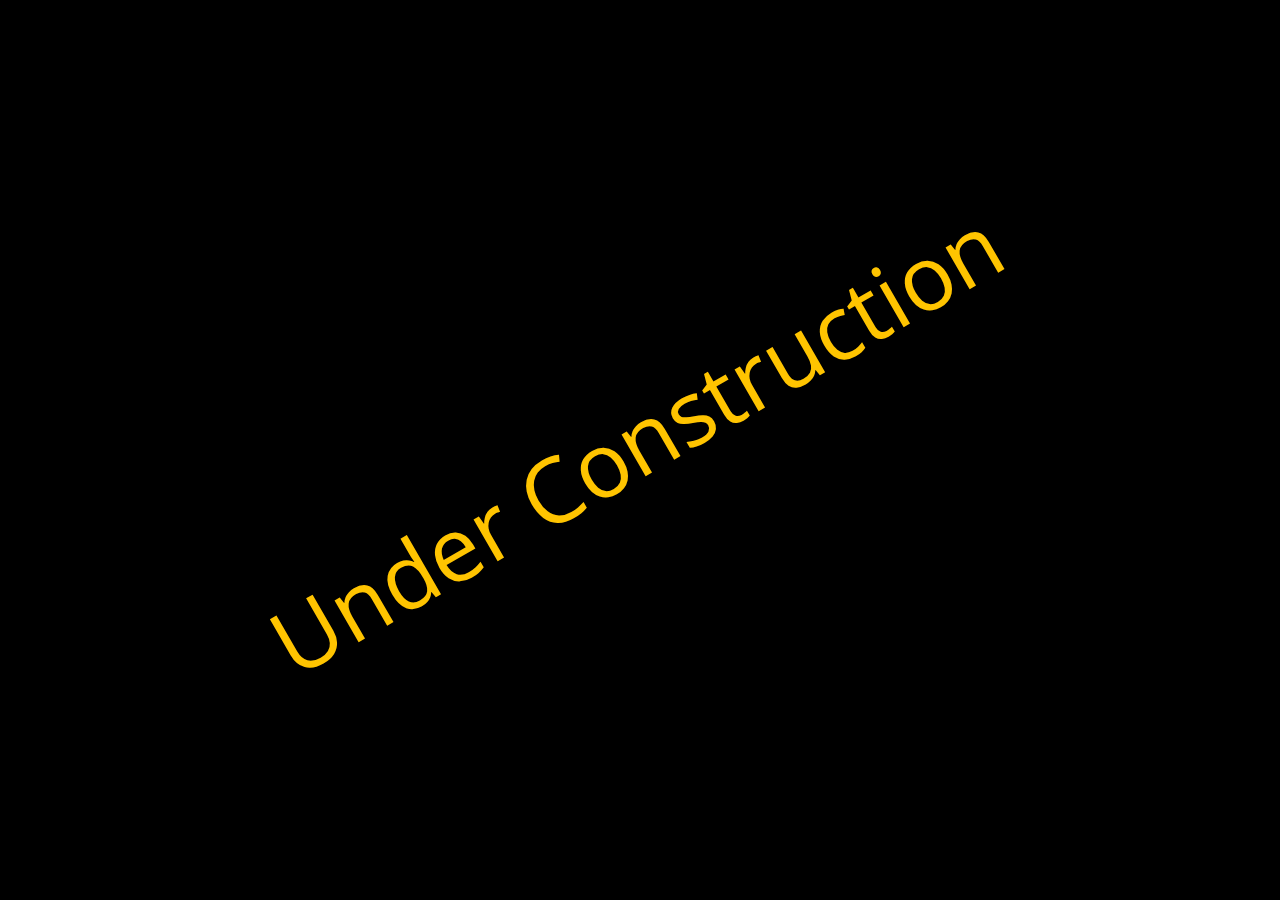
<file: eihsclubs/index.html>
<!DOCTYPE html>
<html lang="en">
    <head>
        <meta charset="UTF-8">
        <meta name="viewport" content="width=device-width, initial-scale=1.0">
        <title>Energy Institute Clubs | Under Construction</title>
        <link rel="preconnect" href="https://fonts.googleapis.com">
        <link rel="preconnect" href="https://fonts.gstatic.com" crossorigin>
        <link href="https://fonts.googleapis.com/css2?family=Open+Sans:wght@800&display=swap" rel="stylesheet">
        <style>
            canvas {
                position: absolute;
                top: 0;
                left: 0;
            }
        </style>
    </head>
    <body>
        <script defer>
            const canvas = document.body.appendChild(document.createElement("canvas")), ctx = canvas.getContext("2d");

            function draw() {
                canvas.height = window.innerHeight;
                canvas.width = window.innerWidth;

                // Optional: Set font size and style
                ctx.font = `${canvas.height / 10}px Open Sans`;

                // Set horizontal alignment to center
                ctx.textAlign = 'center';

                // Set vertical alignment to middle
                ctx.textBaseline = 'middle';

                ctx.fillStyle = "rgb(0,0,0);";
                ctx.fillRect(0, 0, canvas.width, canvas.height);

                ctx.fillStyle = "#ffc400";

                ctx.translate(canvas.width / 2, canvas.height / 2);

                ctx.rotate(-30 * Math.PI / 180);

                ctx.fillText("Under Construction", 0, 0);

                ctx.rotate(30 * Math.PI / 180);

                ctx.translate(-canvas.width / 2, -canvas.height / 2);

                const width = canvas.width / 10;

                requestAnimationFrame(draw);
            }

            requestAnimationFrame(draw);
        </script>
    </body>
</html>
</file>
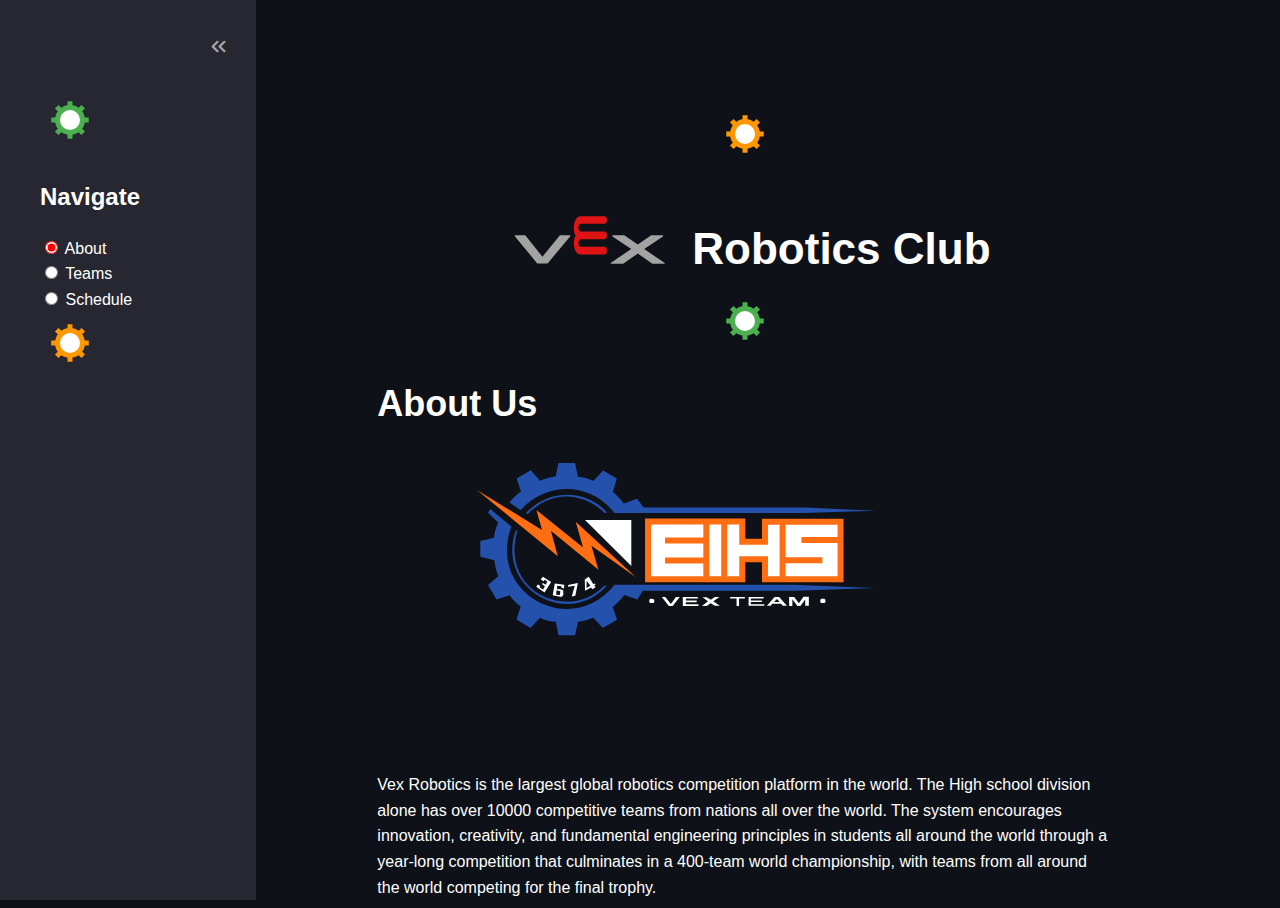
<file: vex/index.html>
<!--I gotta get paid or somethin because streamlit -> vanilla HTML is hard brooo-->
<!DOCTYPE html>
<html lang="en">
    <head>
        <meta charset="UTF-8">
        <meta name="viewport" content="width=device-width, initial-scale=1.0">
        <title>VEX Robotics Club</title>
        <link rel="icon" href="data:image/svg+xml,<svg xmlns=%22http://www.w3.org/2000/svg%22 viewBox=%220 0 100 100%22><text y=%22.9em%22 font-size=%2284%22>🤖</text></svg>">
        <link rel="preconnect" href="https://fonts.googleapis.com">
        <link rel="preconnect" href="https://fonts.gstatic.com" crossorigin>
        <link href="https://fonts.googleapis.com/css2?family=Silkscreen:wght@700&display=swap" rel="stylesheet">
        <link href='https://fonts.googleapis.com/css?family=Material Symbols Rounded' rel='stylesheet'>
        <style>
            @keyframes collapse {
                from
                {
                    left: 0px;
                }
                to
                {
                    left: -256px;
                }
            }
            @keyframes slide {
                from
                {
                    left: 200px;
                }
                to
                {
                    left: 45px;
                }
            }
            @keyframes spin180 {
                from
                {
                    transform: rotateZ(0deg);
                }
                to
                {
                    transform: rotateZ(180deg);
                }
            }
            @keyframes spin360 {
                from
                {
                    transform: rotateZ(180deg);
                }
                to
                {
                    transform: rotateZ(360deg);
                }
            }
            body {
                color: #fff;
                font-family: "Source Sans", sans-serif;
                background-color: rgb(14, 17, 23);
                text-size-adjust: 100%;
                display: flex;
                flex-direction: row;
                -webkit-box-pack: start;
                place-content: flex-start;
                -webkit-box-align: stretch;
                align-items: stretch;
                position: absolute;
                inset: 0px;
                overflow: hidden;
                line-height: 1.6;
                margin: 0;
            }
            h1.title {
                font-size: 2.75rem;
                font-weight: 700;
                margin: 0px;
                padding: 1.25rem 0px 1rem;
                line-height: 1.2;
            }
            h2.subtitle {
                font-size: 2.25rem;
                font-weight: 600;
                padding: 1rem 0px;
                margin: 0px;
            }
            p {
                font-weight: 400;
            }
            section.sidebar {
                position: relative;
                height: 100%;
                width: 256px;
            }

            div.collapse_button {
                position: absolute;
                z-index: 2;
                left: 200px;
                top: 30px;
            }
            div.collapse_button > button {
                background-color: rgba(0, 0, 0, 0);
                border: none;
            }
            div.collapse_button > button:hover {
                background-color: rgba(203, 203, 203, 0.25);
                border-radius: 7px;
            }
            div.header {
                height: 50px;
            }
            div.sidebar {
                position: absolute;
                user-select: auto;
                width: 256px;
                height: 100%;
                box-sizing: border-box;
                flex-shrink: 0;
                background-color: rgb(38, 39, 48);
                top: 0;
                left: 0;
                z-index: 1;
                padding: 40px;
            }
            .page_container {
                display: flex;
                flex-direction: column;
                width: 100%;
                overflow: auto;
                -webkit-box-align: center;
                align-items: center;
                height: 100dvh;
                margin: 8px;
            }
            .content {
                padding: 6rem 1rem 10rem;
                width: 100%;
                max-width: 736px;
            }
            div.page_radio_container.page_radio_0 p {
                margin-bottom: 16px;
            }
            div.page_radio_container div {
                width: 100%;
                max-width: 100%;
                min-width: 1rem;
            }
            span.material_icon {
                font-family: 'Material Symbols Rounded', sans-serif;
                transform-origin: center center; /* Sets the rotation origin to the center of the span (default) */
                font-size: 25px;
                color: rgb(169, 169, 169);
            }
            div.page_radio_container.hidden, span.material_icon.show_hover {
                display: none;
            }
            section.sidebar:hover span.material_icon, span.material_icon.show {
                display: inline-block; /* Essential for transform to work on a span */
            }
            input[type="radio"] {
                accent-color: red;
                /*appearance: none;*/
            }
            table {
                border: 1px solid rgba(250, 250, 250, 0.1);
                border-radius: 0.5rem;
                border-spacing: 0px;
                width: 100%;
                border-collapse: separate;
                text-align: left;
            }
            td, th {
                border-bottom: 1px solid rgba(250, 250, 250, 0.1);
                border-right: 1px solid rgba(250, 250, 250, 0.1); 
            }
            th {
                color: rgb(169, 169, 169);
                padding: 0.25rem 0.375rem 0.25rem 0.5rem;
            }
            td {
                padding: 0.25rem 0.375rem;
            }
            td:last-child, th:last-child {
                border-right: none;
            }
            tbody tr:last-child * {
                border-bottom: none;
            }
        </style>
    </head>
    <body>
        <noscript>This website requires the use of JavaScript code. Please enable it and refresh</noscript>
        <section class="sidebar">
            <div class="collapse_button">
                <button class="material_icon_button" aria-label="">
                    <span translate="no" class="material_icon show_hover">
                        keyboard_double_arrow_left
                    </span>
                </button>
            </div>
            <div class="sidebar">
                <div class="header"></div>
                <svg role="img" width="60" height="60" viewBox="0 0 24 24" fill="none" xmlns="http://www.w3.org/2000/svg">
                    <g>
                        <circle cx="12" cy="12" r="5" stroke="#4caf50" stroke-width="2" fill="white"/>
                        <path d="M12 7V4.5 M12 17V19.5 M7 12H4.5 M17 12H19.5 M8.818 15.17L6.694 17.305M8.818 8.818L6.689 6.689M15.17 8.818L17.305 6.694M15.17 15.17L17.3 17.3" stroke="#4caf50" stroke-width="2"/>
                    </g>
                </svg>
                <h2>Navigate</h2>
                <div id="sidebar_buttons_container">
                    <div>
                        <input name="sidebar_option" id="about" type="radio" value="0" checked>
                        <label for="about">About</label>
                    </div>
                    <div>
                        <input name="sidebar_option" id="teams" type="radio" value="1">
                        <label for="teams">Teams</label>
                    </div>
                    <div>
                        <input name="sidebar_option" id="schedule" type="radio" value="2">
                        <label for="schedule">Schedule</label>
                    </div>
                </div>
                <svg role="img" width="60" height="60" viewBox="0 0 24 24" fill="none" xmlns="http://www.w3.org/2000/svg">
                    <g>
                        <circle cx="12" cy="12" r="5" stroke="#ff9800" stroke-width="2" fill="white"/>
                        <path d="M12 7V4.5 M12 17V19.5 M7 12H4.5 M17 12H19.5 M8.818 15.17L6.694 17.305M8.818 8.818L6.689 6.689M15.17 8.818L17.305 6.694M15.17 15.17L17.3 17.3" stroke="#ff9800" stroke-width="2"/>
                    </g>
                </svg>
            </div>
        </section>
        <section class="page_container">
            <div class="content">
                <div class="title_container" style="text-align: center;">
                    <svg role="img" width="60" height="60" viewBox="0 0 24 24" fill="none" xmlns="http://www.w3.org/2000/svg">
                        <g>
                            <circle cx="12" cy="12" r="5" stroke="#ff9800" stroke-width="2" fill="white"/>
                            <path d="M12 7V4.5 M12 17V19.5 M7 12H4.5 M17 12H19.5 M8.818 15.17L6.694 17.305M8.818 8.818L6.689 6.689M15.17 8.818L17.305 6.694M15.17 15.17L17.3 17.3" stroke="#ff9800" stroke-width="2"/>
                        </g>
                    </svg>
                    <h1 class="title">
                        <svg style="position: relative; top: 7px;" role="img" width="180" height="72" viewBox="-.5 -1 11.5 5" xmlns="http://www.w3.org/2000/svg">
                            <path d="M6.828 1.526c-.051.006-.032.068-.015.07l1.3.881-1.405.945c-.037.022-.026.071.009.074h.826c.009-.001.022-.009.03-.016l.999-.689.987.689c.013.01.024.016.039.016h.805c.026-.002.056-.047.013-.071L9.014 2.478l1.305-.882c.027-.021.027-.069-.02-.071H9.502c-.011 0-.02.001-.026.005l-.908.635-.913-.631c-.006-.004-.016-.01-.025-.009ZM2.305 3.474c-.005.006-.016.013-.029.013H1.613c-.011-.001-.02-.006-.028-.015L.03 1.583C.01 1.56.026 1.524.058 1.521H.739c.012.001.02.006.027.013L1.9481 3.0065 3.151 1.536c.007-.009.021-.016.032-.015h.67c.033.004.052.027.032.06Z" fill="#a3a3a3" />
                            <path d="M4.226 1.482c-.185-.366-.119-1.25.359-1.289H6.264c.239.04.193.525.004.532H4.61c-.223.009-.217.506-.011.532H6.272c.2.047.213.476 0 .533H4.601c-.103.005-.15.148-.156.244-.007.091.026.277.156.285H6.267c.229.039.196.526.003.537H4.582c-.428-.047-.593-.866-.332-1.326Z" fill="#e01414" />
                        </svg>
                        Robotics Club
                    </h1>
                    <svg role="img" width="60" height="60" viewBox="0 0 24 24" fill="none" xmlns="http://www.w3.org/2000/svg">
                        <g>
                            <circle cx="12" cy="12" r="5" stroke="#4caf50" stroke-width="2" fill="white"/>
                            <path d="M12 7V4.5 M12 17V19.5 M7 12H4.5 M17 12H19.5 M8.818 15.17L6.694 17.305M8.818 8.818L6.689 6.689M15.17 8.818L17.305 6.694M15.17 15.17L17.3 17.3" stroke="#4caf50" stroke-width="2"/>
                        </g>
                    </svg>
                </div>
                <div class="page_radio_container visible page_radio_0">
                    <h2 class="subtitle">About Us</h2>
                    <svg version="1.1" role="img" xmlns="http://www.w3.org/2000/svg" viewbox="0 5 20 15" width="600" height="300">
                        <path d="M19.936 8.089 16.46 7.929H8.333L8.001 7.49 7.34 7.719C7.247 7.564 6.882 7.201 6.791 7.145L6.994 6.475 6.307 6.071 5.815 6.594C5.622 6.498 5.24 6.395 5.045 6.391L4.904 5.695H4.07L3.94 6.359C3.696 6.4 3.377 6.482 3.155 6.591L2.689 6.066 1.982 6.474 2.199 7.129C2.071 7.184 1.702 7.567 1.626 7.68L2.186 8.061C3.438 6.662 5.608 6.6 6.874 8.195H16.317ZM6.364 8.188C5.479 7.299 3.855 6.903 2.541 8.255L2.436 8.215C3.602 6.907 5.579 7.044 6.512 8.189ZM19.921 11.949 15.799 11.791H6.884C4.721 14.513.476 12.227 1.722 8.872L.664 7.998.55 8.189 1.059 8.678C.943 8.93.873 9.197.849 9.436L.165 9.599V10.39L.869 10.559C.875 10.734 1.005 11.264 1.074 11.345L.552 11.799.973 12.519 1.636 12.31C1.665 12.406 2.017 12.769 2.179 12.864L1.98 13.52 2.673 13.954 3.144 13.444C3.399 13.541 3.722 13.636 3.941 13.638L4.075 14.308H4.903L5.048 13.64C5.311 13.615 5.599 13.533 5.809 13.442L6.294 13.947 6.999 13.532 6.788 12.895C6.997 12.719 7.234 12.485 7.365 12.296L8.02 12.529 8.292 12.085H15.89ZM6.353 11.833C4.646 13.653 1.124 12.188 2.018 9.091L1.944 9.046C.906 11.966 4.53 14.027 6.489 11.839Z" fill="#2351AC" />
                        <path d="M-.006 7.046 4.041 10.362 3.696 9.089 6.071 11.032 5.723 9.833 7.964 11.427 4.935 8.642 5.305 9.923 2.972 8.051 3.251 9.051Z" fill="#FF6E12" />
                        <path d="M8.553 8.625V11.517H11.466V10.571H9.403 11.466V9.572H9.403 11.466V8.625H12.361V11.517H11.467 13.264V10.513H14.398V11.517H18.177V9.554H16.22 18.177V8.641H15.28V10.566H17.269 15.28V11.517 8.641H14.398V9.637H13.264V8.625ZM11.467 8.625H12.361V11.517H11.467Z" stroke-width="0.3px" stroke="#FF6E12" fill="#FFFFFF" />
                        <path d="M5.4 8.555H7.717V10.852Z" fill="#FFFFFF" />
                        <path d="M3.191 11.527 3.323 11.618 3.382 11.535 3.517 11.626 3.434 11.785 3.294 11.698 3.257 11.766 3.395 11.863 3.306 12.028 3.125 11.907 3.169 11.851 3.038 11.77 2.964 11.886 3.376 12.177 3.707 11.648 3.29 11.384ZM4.554 11.797 5.045 11.698 4.915 12.335 4.738 12.379 4.888 11.838 4.56 11.892ZM3.886 11.725 4.359 11.792 4.354 11.974 4.223 11.937 4.215 11.857 4.009 11.838 4.004 12.002 4.228 12.026 4.312 12.08 4.316 12.298 4.22 12.394 3.786 12.313 3.957 12.287 4.14 12.295 4.17 12.109 3.977 12.068 3.957 12.287 3.786 12.313ZM5.388 11.528 5.405 12.083 5.703 11.923 5.761 12.014 5.933 11.918 5.858 11.821 5.933 11.771 5.881 11.726 5.82 11.764 5.587 11.386 5.485 11.588 5.668 11.841 5.477 11.956 5.485 11.588 5.587 11.386ZM8.667 12.488 8.615 12.543V12.654L8.654 12.7H8.819L8.863 12.658V12.546L8.816 12.497ZM17.215 12.485 17.165 12.533V12.664L17.219 12.705H17.368L17.422 12.659V12.543L17.362 12.485ZM9.241 12.405 9.59 12.845H9.783L10.14 12.397H9.946L9.695 12.745 9.413 12.397ZM10.289 12.402H11.041V12.474H10.447V12.576H10.983V12.662H10.441V12.759H11.071V12.847H10.292ZM11.276 12.409H11.48L11.695 12.541 11.893 12.395H12.121L11.814 12.61 12.142 12.837H11.893L11.683 12.709 11.485 12.845H11.249L11.549 12.614ZM12.656 12.401H13.393V12.474H13.102V12.844H12.978V12.476H12.657ZM13.58 12.404H14.331V12.476H13.695V12.577H14.243V12.654H13.691V12.765H14.365V12.836H13.58ZM14.879 12.4H15.107L15.498 12.834H15.292L15 12.495 14.85 12.651H15.135L15.212 12.739H14.763L14.682 12.838H14.498ZM15.607 12.402H15.858L16.095 12.711 16.324 12.392H16.592V12.843H16.41V12.52L16.173 12.848H16.02L15.768 12.512V12.846H15.607Z" fill="#FFFFFF" />
                    </svg>
                    <p>Vex Robotics is the largest global robotics competition platform in the world. The High school division alone has over 10000 competitive teams from nations all over the world. The system encourages innovation, creativity, and fundamental engineering principles in students all around the world through a year-long competition that culminates in a 400-team world championship, with teams from all around the world competing for the final trophy.<br><br>Here at Energy, the 3674 organization takes a unique approach to vex. Instead of having one singular team, we field 4, encouraging parallel design and collaboration, as well as friendly competition between teams. This allows us to iterate rapidly, help each other out, and ensure that more students have access to the wonder that is vex robotics</p>
                    <p><strong>Roles and Responsibilities:</strong></p>
                    <ul>
                        <li><strong>Builder</strong></li>
                        <p>The Builder is responsible for the primary construction of the robot and its subsystems. Their skills typically include tool skills, an eye for detail, and a good idea for design and structural stability. They also typically have a major say in the design of a robot, as their work build has lent them an intensive understanding of mechanisms, bracing, and more.</p>
                        <li style='font-family: "Silkscreen", sans-serif;'>Coder</li>
                        <p>The Coder is responsible for programming the basic functions of the robot and the more advanced autonomous and skills routes that the team will use in competition. Their skills typically involve a deep understanding of C++ (the typical programming language used in vex) and an eye for optimization of paths and efficiency.</p>
                        <li><strong>Driver</strong></li>
                        <p>The Driver is the main performance-oriented role of the team. Although all roles must function well for the team to succeed, a good robot without a driver will not succeed. This role is seen by some as the hardest or most practice-intensive role within a typical vex team. Drivers typically have quick reflexes, work well under pressure and tight windows, and have a good ability to focus in a loud environment.</p>
                        <li><strong>Notebook/Design</strong></li>
                        <p>The Notebook & Design team is the least flashy role on the team. Still, without a good plan or good documentation, timelines and plans fall apart and any award is far out of reach. As a result, this team, while overlooked at first, is critical to any competitive team’s success. This team is typically organized, and a good knowledge of the game, the rules, robot construction and design, and strategy are needed to ensure they can direct the team where they need to go.</p>
                    </ul>
                    <svg role="img" width="40" height="40" viewBox="0 0 24 24" fill="none" xmlns="http://www.w3.org/2000/svg">
                        <g>
                            <circle cx="12" cy="12" r="5" stroke="#4caf50" stroke-width="2" fill="white"/>
                            <path d="M12 7V4.5 M12 17V19.5 M7 12H4.5 M17 12H19.5 M8.818 15.17L6.694 17.305M8.818 8.818L6.689 6.689M15.17 8.818L17.305 6.694M15.17 15.17L17.3 17.3" stroke="#4caf50" stroke-width="2"/>
                        </g>
                    </svg>
                </div>
                <div class="page_radio_container hidden page_radio_1">
                    <h2 class="subtitle">Our Teams</h2>
                    <!--Needs to be cropped but other than that its good-->
                    <svg role="img" width="30" height="30" viewBox="0 0 24 24" fill="none" xmlns="http://www.w3.org/2000/svg">
                        <g>
                            <circle cx="12" cy="12" r="5" stroke="#ff9800" stroke-width="2" fill="white"/>
                            <path d="M12 7V4.5 M12 17V19.5 M7 12H4.5 M17 12H19.5 M8.818 15.17L6.694 17.305M8.818 8.818L6.689 6.689M15.17 8.818L17.305 6.694M15.17 15.17L17.3 17.3" stroke="#ff9800" stroke-width="2"/>
                        </g>
                    </svg>
                    <img src="./nexus.png" style="width:500px;height:auto;" alt="3674N's Logo" />
                    <p>My mission is to prepare the next generation of the VEX Robotics club. The team, composed mainly of freshmen, is committed to learning knowledge, and developing the skills needed to succeed in robotics and more. By fostering teamwork, creativity, and perseverance, we aim to equip every member with the tools to grow as problem-solvers and leaders, ensuring the strength and continuation of our club for years to come.</p>
                    <svg role="img" width="30" height="30" viewBox="0 0 24 24" fill="none" xmlns="http://www.w3.org/2000/svg">
                        <g>
                            <circle cx="12" cy="12" r="5" stroke="#ff9800" stroke-width="2" fill="white"/>
                            <path d="M12 7V4.5 M12 17V19.5 M7 12H4.5 M17 12H19.5 M8.818 15.17L6.694 17.305M8.818 8.818L6.689 6.689M15.17 8.818L17.305 6.694M15.17 15.17L17.3 17.3" stroke="#ff9800" stroke-width="2"/>
                        </g>
                    </svg>
                    <img src="./recon.png" alt="3674R's Logo" />
                    <p>Team 3674R is an 11 person VEX Robotics team captained by Ramon Khattar Hatem. Their long goal is to qualify for the VEX Robotics World Championship in St. Louis Missouri. The team is dedicated to the design, development, and performance of the competition robot and will do their best to reach their long term goals through hard work, perseverance, and adaptability. As a team, we want to earn awards, have fun at competitions, and build our skills and leave our younger engineers with enough skills to perform even better every following year.</p>
                    <svg role="img" width="30" height="30" viewBox="0 0 24 24" fill="none" xmlns="http://www.w3.org/2000/svg">
                        <g>
                            <circle cx="12" cy="12" r="5" stroke="#ff9800" stroke-width="2" fill="white"/>
                            <path d="M12 7V4.5 M12 17V19.5 M7 12H4.5 M17 12H19.5 M8.818 15.17L6.694 17.305M8.818 8.818L6.689 6.689M15.17 8.818L17.305 6.694M15.17 15.17L17.3 17.3" stroke="#ff9800" stroke-width="2"/>
                        </g>
                    </svg>
                    <img src="./girls.png" alt="3674G's Logo" />
                    <p>Our mission is to empower young women in robotics by innovation, collaboration, and leadership in a male-dominated field. The girls team believes in promoting equality, embracing diversity, and breaking the barriers in STEM. Through teamwork, creativity, and determination, we strive to inspire future generations of girls to pursue their passions in technology and engineering with confidence.</p>
                    <svg role="img" width="30" height="30" viewBox="0 0 24 24" fill="none" xmlns="http://www.w3.org/2000/svg">
                        <g>
                            <circle cx="12" cy="12" r="5" stroke="#ff9800" stroke-width="2" fill="white"/>
                            <path d="M12 7V4.5 M12 17V19.5 M7 12H4.5 M17 12H19.5 M8.818 15.17L6.694 17.305M8.818 8.818L6.689 6.689M15.17 8.818L17.305 6.694M15.17 15.17L17.3 17.3" stroke="#ff9800" stroke-width="2"/>
                        </g>
                    </svg>
                    <img src="./unity.png" alt="3674U's Logo" width="270" height="151.75" />
                    <p>Unity is built on hands-on experience and teamwork. Through problem solving, adaptability, and communication, our members grow together. We unite students from diverse backgrounds to learn, lead, and prepare the next generation of robotics innovators. Every challenge is a chance to grow.  WIth every member playing a vital role.</p>
                    <svg role="img" width="30" height="30" viewBox="0 0 24 24" fill="none" xmlns="http://www.w3.org/2000/svg">
                        <g>
                            <circle cx="12" cy="12" r="5" stroke="#ff9800" stroke-width="2" fill="white"/>
                            <path d="M12 7V4.5 M12 17V19.5 M7 12H4.5 M17 12H19.5 M8.818 15.17L6.694 17.305M8.818 8.818L6.689 6.689M15.17 8.818L17.305 6.694M15.17 15.17L17.3 17.3" stroke="#ff9800" stroke-width="2"/>
                        </g>
                    </svg>
                </div>
                <div class="page_radio_container hidden page_radio_2">
                    <h2 class="subtitle">Competition Schedule</h2>
                    <table id="competition_table">
                        <thead>
                            <tr>
                                <th>&nbsp;</th>
                                <th>Date</th>
                                <th>Time</th>
                                <th>Location</th>
                            </tr>
                        </thead>
                        <tbody></tbody>
                    </table>
                    <script type="text/javascript">
                        async function getData() {
                            const table = document.querySelector('table[id="competition_table"] > tbody');
                            try {
                                const response = await fetch("./events.json");
                                const jsonData = await response.json();
                                for (var i = 0; i < jsonData.length; i++) {
                                    const data = jsonData[i];
                                    const row = table.appendChild(document.createElement("tr"));
                                    row.appendChild(document.createElement("td")).textContent = data.name;
                                    row.appendChild(document.createElement("td")).textContent = data.date;
                                    row.appendChild(document.createElement("td")).textContent = data.time;
                                    const a = row.appendChild(document.createElement("td")).appendChild(document.createElement("a"));
                                    a.href = "https://maps.app.goo.gl/" + data.location.code;
                                    a.textContent = data.location.text;
                                }
                            } catch (e) {
                                table.remove();
                                //Error message here
                            }
                        }
                        getData();
                    </script>
                </div>
            </div>
        </section>
        <script type="text/javascript">
            const buttons = document.querySelectorAll('input[name="sidebar_option"]');
            buttons.forEach(button => {
                button.addEventListener('change', () => {
                    const value = document.getElementById("sidebar_buttons_container").querySelector('input[name="sidebar_option"]:checked').value;
                    document.querySelector("div.page_radio_container.visible").classList.replace("visible", "hidden");
                    document.querySelector("div.page_radio_container.hidden.page_radio_" + value).classList.replace("hidden", "visible");
                });
            });

            var collaped = false;

            const collaps_div = document.querySelector("div.collapse_button"), collaps = document.querySelector("button.material_icon_button"), collaps_text = document.querySelector("span.material_icon.show_hover"), sidebar = document.querySelector("div.sidebar"), sidebar_section = document.querySelector("section.sidebar");
            collaps.addEventListener('click', () => {
                if (collaped) {
                    sidebar.style = "animation: collapse reverse 0.5s;";
                    collaps_div.style = "animation: slide reverse 0.5s;";
                    collaps_text.style = "animation: spin360 ease-out 0.5s;";
                    setTimeout(() => {
                        collaps_text.removeAttribute("style");
                        collaps_div.removeAttribute("style");
                        sidebar.removeAttribute("style");
                        sidebar_section.removeAttribute("style");
                        collaps_text.classList = "material_icon show_hover";
                    }, 500);
                } else {
                    sidebar.style = "animation: collapse 0.5s; left: -256px;";
                    collaps_div.style = "animation: slide 0.5s; left: 45px;";
                    collaps_text.style = "animation: spin180 ease-out 0.5s; transform: rotateZ(180deg);";
                    collaps_text.classList = "material_icon show";
                    setTimeout(() => {
                        sidebar.style = "left: -256px;";
                        collaps_div.style = "left: 45px;";
                        collaps_text.style = "transform: rotateZ(180deg);";
                        sidebar_section.style = "position: absolute;";
                    }, 500);
                }
                collaped = !collaped;
            });
        </script>
    </body>
</html>
</file>
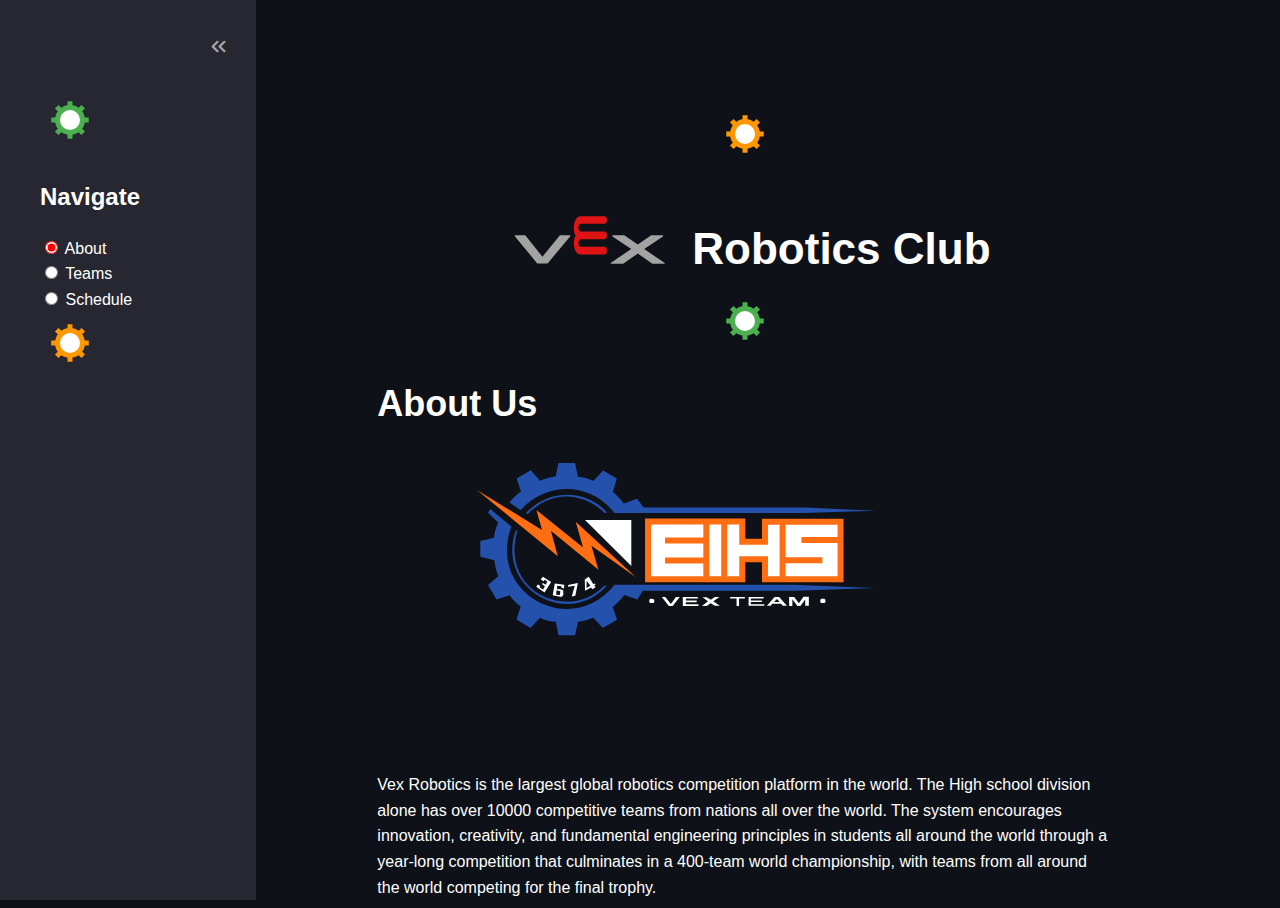
<file: web/vex/index.html>
<!--I gotta get paid or somethin because streamlit -> vanilla HTML is hard brooo-->
<!DOCTYPE html>
<html lang="en">
    <head>
        <meta charset="UTF-8">
        <meta name="viewport" content="width=device-width, initial-scale=1.0">
        <title>VEX Robotics Club</title>
        <link rel="icon" href="data:image/svg+xml,<svg xmlns=%22http://www.w3.org/2000/svg%22 viewBox=%220 0 100 100%22><text y=%22.9em%22 font-size=%2284%22>🤖</text></svg>">
        <link rel="preconnect" href="https://fonts.googleapis.com">
        <link rel="preconnect" href="https://fonts.gstatic.com" crossorigin>
        <link href="https://fonts.googleapis.com/css2?family=Silkscreen:wght@700&display=swap" rel="stylesheet">
        <link href='https://fonts.googleapis.com/css?family=Material Symbols Rounded' rel='stylesheet'>
        <style>
            @keyframes collapse {
                from
                {
                    left: 0px;
                }
                to
                {
                    left: -256px;
                }
            }
            @keyframes slide {
                from
                {
                    left: 200px;
                }
                to
                {
                    left: 45px;
                }
            }
            @keyframes spin180 {
                from
                {
                    transform: rotateZ(0deg);
                }
                to
                {
                    transform: rotateZ(180deg);
                }
            }
            @keyframes spin360 {
                from
                {
                    transform: rotateZ(180deg);
                }
                to
                {
                    transform: rotateZ(360deg);
                }
            }
            body {
                color: #fff;
                font-family: "Source Sans", sans-serif;
                background-color: rgb(14, 17, 23);
                text-size-adjust: 100%;
                display: flex;
                flex-direction: row;
                -webkit-box-pack: start;
                place-content: flex-start;
                -webkit-box-align: stretch;
                align-items: stretch;
                position: absolute;
                inset: 0px;
                overflow: hidden;
                line-height: 1.6;
                margin: 0;
            }
            h1.title {
                font-size: 2.75rem;
                font-weight: 700;
                margin: 0px;
                padding: 1.25rem 0px 1rem;
                line-height: 1.2;
            }
            h2.subtitle {
                font-size: 2.25rem;
                font-weight: 600;
                padding: 1rem 0px;
                margin: 0px;
            }
            p {
                font-weight: 400;
            }
            section.sidebar {
                position: relative;
                height: 100%;
                width: 256px;
            }

            div.collapse_button {
                position: absolute;
                z-index: 2;
                left: 200px;
                top: 30px;
            }
            div.collapse_button > button {
                background-color: rgba(0, 0, 0, 0);
                border: none;
            }
            div.collapse_button > button:hover {
                background-color: rgba(203, 203, 203, 0.25);
                border-radius: 7px;
            }
            div.header {
                height: 50px;
            }
            div.sidebar {
                position: absolute;
                user-select: auto;
                width: 256px;
                height: 100%;
                box-sizing: border-box;
                flex-shrink: 0;
                background-color: rgb(38, 39, 48);
                top: 0;
                left: 0;
                z-index: 1;
                padding: 40px;
            }
            .page_container {
                display: flex;
                flex-direction: column;
                width: 100%;
                overflow: auto;
                -webkit-box-align: center;
                align-items: center;
                height: 100dvh;
                margin: 8px;
            }
            .content {
                padding: 6rem 1rem 10rem;
                width: 100%;
                max-width: 736px;
            }
            div.page_radio_container.page_radio_0 p {
                margin-bottom: 16px;
            }
            div.page_radio_container div {
                width: 100%;
                max-width: 100%;
                min-width: 1rem;
            }
            span.material_icon {
                font-family: 'Material Symbols Rounded', sans-serif;
                transform-origin: center center; /* Sets the rotation origin to the center of the span (default) */
                font-size: 25px;
                color: rgb(169, 169, 169);
            }
            div.page_radio_container.hidden, span.material_icon.show_hover {
                display: none;
            }
            section.sidebar:hover span.material_icon, span.material_icon.show {
                display: inline-block; /* Essential for transform to work on a span */
            }
            input[type="radio"] {
                accent-color: red;
                /*appearance: none;*/
            }
            table {
                border: 1px solid rgba(250, 250, 250, 0.1);
                border-radius: 0.5rem;
                border-spacing: 0px;
                width: 100%;
                border-collapse: separate;
                text-align: left;
            }
            td, th {
                border-bottom: 1px solid rgba(250, 250, 250, 0.1);
                border-right: 1px solid rgba(250, 250, 250, 0.1); 
            }
            th {
                color: rgb(169, 169, 169);
                padding: 0.25rem 0.375rem 0.25rem 0.5rem;
            }
            td {
                padding: 0.25rem 0.375rem;
            }
            td:last-child, th:last-child {
                border-right: none;
            }
            tbody tr:last-child * {
                border-bottom: none;
            }
        </style>
    </head>
    <body>
        <noscript>This website requires the use of JavaScript code. Please enable it and refresh</noscript>
        <section class="sidebar">
            <div class="collapse_button">
                <button class="material_icon_button" aria-label="">
                    <span translate="no" class="material_icon show_hover">
                        keyboard_double_arrow_left
                    </span>
                </button>
            </div>
            <div class="sidebar">
                <div class="header"></div>
                <svg role="img" width="60" height="60" viewBox="0 0 24 24" fill="none" xmlns="http://www.w3.org/2000/svg">
                    <g>
                        <circle cx="12" cy="12" r="5" stroke="#4caf50" stroke-width="2" fill="white"/>
                        <path d="M12 7V4.5 M12 17V19.5 M7 12H4.5 M17 12H19.5 M8.818 15.17L6.694 17.305M8.818 8.818L6.689 6.689M15.17 8.818L17.305 6.694M15.17 15.17L17.3 17.3" stroke="#4caf50" stroke-width="2"/>
                    </g>
                </svg>
                <h2>Navigate</h2>
                <div id="sidebar_buttons_container">
                    <div>
                        <input name="sidebar_option" id="about" type="radio" value="0" checked>
                        <label for="about">About</label>
                    </div>
                    <div>
                        <input name="sidebar_option" id="teams" type="radio" value="1">
                        <label for="teams">Teams</label>
                    </div>
                    <div>
                        <input name="sidebar_option" id="schedule" type="radio" value="2">
                        <label for="schedule">Schedule</label>
                    </div>
                </div>
                <svg role="img" width="60" height="60" viewBox="0 0 24 24" fill="none" xmlns="http://www.w3.org/2000/svg">
                    <g>
                        <circle cx="12" cy="12" r="5" stroke="#ff9800" stroke-width="2" fill="white"/>
                        <path d="M12 7V4.5 M12 17V19.5 M7 12H4.5 M17 12H19.5 M8.818 15.17L6.694 17.305M8.818 8.818L6.689 6.689M15.17 8.818L17.305 6.694M15.17 15.17L17.3 17.3" stroke="#ff9800" stroke-width="2"/>
                    </g>
                </svg>
            </div>
        </section>
        <section class="page_container">
            <div class="content">
                <div class="title_container" style="text-align: center;">
                    <svg role="img" width="60" height="60" viewBox="0 0 24 24" fill="none" xmlns="http://www.w3.org/2000/svg">
                        <g>
                            <circle cx="12" cy="12" r="5" stroke="#ff9800" stroke-width="2" fill="white"/>
                            <path d="M12 7V4.5 M12 17V19.5 M7 12H4.5 M17 12H19.5 M8.818 15.17L6.694 17.305M8.818 8.818L6.689 6.689M15.17 8.818L17.305 6.694M15.17 15.17L17.3 17.3" stroke="#ff9800" stroke-width="2"/>
                        </g>
                    </svg>
                    <h1 class="title">
                        <svg style="position: relative; top: 7px;" role="img" width="180" height="72" viewBox="-.5 -1 11.5 5" xmlns="http://www.w3.org/2000/svg">
                            <path d="M6.828 1.526c-.051.006-.032.068-.015.07l1.3.881-1.405.945c-.037.022-.026.071.009.074h.826c.009-.001.022-.009.03-.016l.999-.689.987.689c.013.01.024.016.039.016h.805c.026-.002.056-.047.013-.071L9.014 2.478l1.305-.882c.027-.021.027-.069-.02-.071H9.502c-.011 0-.02.001-.026.005l-.908.635-.913-.631c-.006-.004-.016-.01-.025-.009ZM2.305 3.474c-.005.006-.016.013-.029.013H1.613c-.011-.001-.02-.006-.028-.015L.03 1.583C.01 1.56.026 1.524.058 1.521H.739c.012.001.02.006.027.013L1.9481 3.0065 3.151 1.536c.007-.009.021-.016.032-.015h.67c.033.004.052.027.032.06Z" fill="#a3a3a3" />
                            <path d="M4.226 1.482c-.185-.366-.119-1.25.359-1.289H6.264c.239.04.193.525.004.532H4.61c-.223.009-.217.506-.011.532H6.272c.2.047.213.476 0 .533H4.601c-.103.005-.15.148-.156.244-.007.091.026.277.156.285H6.267c.229.039.196.526.003.537H4.582c-.428-.047-.593-.866-.332-1.326Z" fill="#e01414" />
                        </svg>
                        Robotics Club
                    </h1>
                    <svg role="img" width="60" height="60" viewBox="0 0 24 24" fill="none" xmlns="http://www.w3.org/2000/svg">
                        <g>
                            <circle cx="12" cy="12" r="5" stroke="#4caf50" stroke-width="2" fill="white"/>
                            <path d="M12 7V4.5 M12 17V19.5 M7 12H4.5 M17 12H19.5 M8.818 15.17L6.694 17.305M8.818 8.818L6.689 6.689M15.17 8.818L17.305 6.694M15.17 15.17L17.3 17.3" stroke="#4caf50" stroke-width="2"/>
                        </g>
                    </svg>
                </div>
                <div class="page_radio_container visible page_radio_0">
                    <h2 class="subtitle">About Us</h2>
                    <svg version="1.1" role="img" xmlns="http://www.w3.org/2000/svg" viewbox="0 5 20 15" width="600" height="300">
                        <path d="M19.936 8.089 16.46 7.929H8.333L8.001 7.49 7.34 7.719C7.247 7.564 6.882 7.201 6.791 7.145L6.994 6.475 6.307 6.071 5.815 6.594C5.622 6.498 5.24 6.395 5.045 6.391L4.904 5.695H4.07L3.94 6.359C3.696 6.4 3.377 6.482 3.155 6.591L2.689 6.066 1.982 6.474 2.199 7.129C2.071 7.184 1.702 7.567 1.626 7.68L2.186 8.061C3.438 6.662 5.608 6.6 6.874 8.195H16.317ZM6.364 8.188C5.479 7.299 3.855 6.903 2.541 8.255L2.436 8.215C3.602 6.907 5.579 7.044 6.512 8.189ZM19.921 11.949 15.799 11.791H6.884C4.721 14.513.476 12.227 1.722 8.872L.664 7.998.55 8.189 1.059 8.678C.943 8.93.873 9.197.849 9.436L.165 9.599V10.39L.869 10.559C.875 10.734 1.005 11.264 1.074 11.345L.552 11.799.973 12.519 1.636 12.31C1.665 12.406 2.017 12.769 2.179 12.864L1.98 13.52 2.673 13.954 3.144 13.444C3.399 13.541 3.722 13.636 3.941 13.638L4.075 14.308H4.903L5.048 13.64C5.311 13.615 5.599 13.533 5.809 13.442L6.294 13.947 6.999 13.532 6.788 12.895C6.997 12.719 7.234 12.485 7.365 12.296L8.02 12.529 8.292 12.085H15.89ZM6.353 11.833C4.646 13.653 1.124 12.188 2.018 9.091L1.944 9.046C.906 11.966 4.53 14.027 6.489 11.839Z" fill="#2351AC" />
                        <path d="M-.006 7.046 4.041 10.362 3.696 9.089 6.071 11.032 5.723 9.833 7.964 11.427 4.935 8.642 5.305 9.923 2.972 8.051 3.251 9.051Z" fill="#FF6E12" />
                        <path d="M8.553 8.625V11.517H11.466V10.571H9.403 11.466V9.572H9.403 11.466V8.625H12.361V11.517H11.467 13.264V10.513H14.398V11.517H18.177V9.554H16.22 18.177V8.641H15.28V10.566H17.269 15.28V11.517 8.641H14.398V9.637H13.264V8.625ZM11.467 8.625H12.361V11.517H11.467Z" stroke-width="0.3px" stroke="#FF6E12" fill="#FFFFFF" />
                        <path d="M5.4 8.555H7.717V10.852Z" fill="#FFFFFF" />
                        <path d="M3.191 11.527 3.323 11.618 3.382 11.535 3.517 11.626 3.434 11.785 3.294 11.698 3.257 11.766 3.395 11.863 3.306 12.028 3.125 11.907 3.169 11.851 3.038 11.77 2.964 11.886 3.376 12.177 3.707 11.648 3.29 11.384ZM4.554 11.797 5.045 11.698 4.915 12.335 4.738 12.379 4.888 11.838 4.56 11.892ZM3.886 11.725 4.359 11.792 4.354 11.974 4.223 11.937 4.215 11.857 4.009 11.838 4.004 12.002 4.228 12.026 4.312 12.08 4.316 12.298 4.22 12.394 3.786 12.313 3.957 12.287 4.14 12.295 4.17 12.109 3.977 12.068 3.957 12.287 3.786 12.313ZM5.388 11.528 5.405 12.083 5.703 11.923 5.761 12.014 5.933 11.918 5.858 11.821 5.933 11.771 5.881 11.726 5.82 11.764 5.587 11.386 5.485 11.588 5.668 11.841 5.477 11.956 5.485 11.588 5.587 11.386ZM8.667 12.488 8.615 12.543V12.654L8.654 12.7H8.819L8.863 12.658V12.546L8.816 12.497ZM17.215 12.485 17.165 12.533V12.664L17.219 12.705H17.368L17.422 12.659V12.543L17.362 12.485ZM9.241 12.405 9.59 12.845H9.783L10.14 12.397H9.946L9.695 12.745 9.413 12.397ZM10.289 12.402H11.041V12.474H10.447V12.576H10.983V12.662H10.441V12.759H11.071V12.847H10.292ZM11.276 12.409H11.48L11.695 12.541 11.893 12.395H12.121L11.814 12.61 12.142 12.837H11.893L11.683 12.709 11.485 12.845H11.249L11.549 12.614ZM12.656 12.401H13.393V12.474H13.102V12.844H12.978V12.476H12.657ZM13.58 12.404H14.331V12.476H13.695V12.577H14.243V12.654H13.691V12.765H14.365V12.836H13.58ZM14.879 12.4H15.107L15.498 12.834H15.292L15 12.495 14.85 12.651H15.135L15.212 12.739H14.763L14.682 12.838H14.498ZM15.607 12.402H15.858L16.095 12.711 16.324 12.392H16.592V12.843H16.41V12.52L16.173 12.848H16.02L15.768 12.512V12.846H15.607Z" fill="#FFFFFF" />
                    </svg>
                    <p>Vex Robotics is the largest global robotics competition platform in the world. The High school division alone has over 10000 competitive teams from nations all over the world. The system encourages innovation, creativity, and fundamental engineering principles in students all around the world through a year-long competition that culminates in a 400-team world championship, with teams from all around the world competing for the final trophy.<br><br>Here at Energy, the 3674 organization takes a unique approach to vex. Instead of having one singular team, we field 4, encouraging parallel design and collaboration, as well as friendly competition between teams. This allows us to iterate rapidly, help each other out, and ensure that more students have access to the wonder that is vex robotics</p>
                    <p><strong>Roles and Responsibilities:</strong></p>
                    <ul>
                        <li><strong>Builder</strong></li>
                        <p>The Builder is responsible for the primary construction of the robot and its subsystems. Their skills typically include tool skills, an eye for detail, and a good idea for design and structural stability. They also typically have a major say in the design of a robot, as their work build has lent them an intensive understanding of mechanisms, bracing, and more.</p>
                        <li style='font-family: "Silkscreen", sans-serif;'>Coder</li>
                        <p>The Coder is responsible for programming the basic functions of the robot and the more advanced autonomous and skills routes that the team will use in competition. Their skills typically involve a deep understanding of C++ (the typical programming language used in vex) and an eye for optimization of paths and efficiency.</p>
                        <li><strong>Driver</strong></li>
                        <p>The Driver is the main performance-oriented role of the team. Although all roles must function well for the team to succeed, a good robot without a driver will not succeed. This role is seen by some as the hardest or most practice-intensive role within a typical vex team. Drivers typically have quick reflexes, work well under pressure and tight windows, and have a good ability to focus in a loud environment.</p>
                        <li><strong>Notebook/Design</strong></li>
                        <p>The Notebook & Design team is the least flashy role on the team. Still, without a good plan or good documentation, timelines and plans fall apart and any award is far out of reach. As a result, this team, while overlooked at first, is critical to any competitive team’s success. This team is typically organized, and a good knowledge of the game, the rules, robot construction and design, and strategy are needed to ensure they can direct the team where they need to go.</p>
                    </ul>
                    <svg role="img" width="40" height="40" viewBox="0 0 24 24" fill="none" xmlns="http://www.w3.org/2000/svg">
                        <g>
                            <circle cx="12" cy="12" r="5" stroke="#4caf50" stroke-width="2" fill="white"/>
                            <path d="M12 7V4.5 M12 17V19.5 M7 12H4.5 M17 12H19.5 M8.818 15.17L6.694 17.305M8.818 8.818L6.689 6.689M15.17 8.818L17.305 6.694M15.17 15.17L17.3 17.3" stroke="#4caf50" stroke-width="2"/>
                        </g>
                    </svg>
                </div>
                <div class="page_radio_container hidden page_radio_1">
                    <h2 class="subtitle">Our Teams</h2>
                    <!--Needs to be cropped but other than that its good-->
                    <svg role="img" width="30" height="30" viewBox="0 0 24 24" fill="none" xmlns="http://www.w3.org/2000/svg">
                        <g>
                            <circle cx="12" cy="12" r="5" stroke="#ff9800" stroke-width="2" fill="white"/>
                            <path d="M12 7V4.5 M12 17V19.5 M7 12H4.5 M17 12H19.5 M8.818 15.17L6.694 17.305M8.818 8.818L6.689 6.689M15.17 8.818L17.305 6.694M15.17 15.17L17.3 17.3" stroke="#ff9800" stroke-width="2"/>
                        </g>
                    </svg>
                    <img src="./nexus.png" style="width:500px;height:auto;" alt="3674N's Logo" />
                    <p>My mission is to prepare the next generation of the VEX Robotics club. The team, composed mainly of freshmen, is committed to learning knowledge, and developing the skills needed to succeed in robotics and more. By fostering teamwork, creativity, and perseverance, we aim to equip every member with the tools to grow as problem-solvers and leaders, ensuring the strength and continuation of our club for years to come.</p>
                    <svg role="img" width="30" height="30" viewBox="0 0 24 24" fill="none" xmlns="http://www.w3.org/2000/svg">
                        <g>
                            <circle cx="12" cy="12" r="5" stroke="#ff9800" stroke-width="2" fill="white"/>
                            <path d="M12 7V4.5 M12 17V19.5 M7 12H4.5 M17 12H19.5 M8.818 15.17L6.694 17.305M8.818 8.818L6.689 6.689M15.17 8.818L17.305 6.694M15.17 15.17L17.3 17.3" stroke="#ff9800" stroke-width="2"/>
                        </g>
                    </svg>
                    <img src="./recon.png" alt="3674R's Logo" />
                    <p>Team 3674R is an 11 person VEX Robotics team captained by Ramon Khattar Hatem. Their long goal is to qualify for the VEX Robotics World Championship in St. Louis Missouri. The team is dedicated to the design, development, and performance of the competition robot and will do their best to reach their long term goals through hard work, perseverance, and adaptability. As a team, we want to earn awards, have fun at competitions, and build our skills and leave our younger engineers with enough skills to perform even better every following year.</p>
                    <svg role="img" width="30" height="30" viewBox="0 0 24 24" fill="none" xmlns="http://www.w3.org/2000/svg">
                        <g>
                            <circle cx="12" cy="12" r="5" stroke="#ff9800" stroke-width="2" fill="white"/>
                            <path d="M12 7V4.5 M12 17V19.5 M7 12H4.5 M17 12H19.5 M8.818 15.17L6.694 17.305M8.818 8.818L6.689 6.689M15.17 8.818L17.305 6.694M15.17 15.17L17.3 17.3" stroke="#ff9800" stroke-width="2"/>
                        </g>
                    </svg>
                    <img src="./girls.png" alt="3674G's Logo" />
                    <p>Our mission is to empower young women in robotics by innovation, collaboration, and leadership in a male-dominated field. The girls team believes in promoting equality, embracing diversity, and breaking the barriers in STEM. Through teamwork, creativity, and determination, we strive to inspire future generations of girls to pursue their passions in technology and engineering with confidence.</p>
                    <svg role="img" width="30" height="30" viewBox="0 0 24 24" fill="none" xmlns="http://www.w3.org/2000/svg">
                        <g>
                            <circle cx="12" cy="12" r="5" stroke="#ff9800" stroke-width="2" fill="white"/>
                            <path d="M12 7V4.5 M12 17V19.5 M7 12H4.5 M17 12H19.5 M8.818 15.17L6.694 17.305M8.818 8.818L6.689 6.689M15.17 8.818L17.305 6.694M15.17 15.17L17.3 17.3" stroke="#ff9800" stroke-width="2"/>
                        </g>
                    </svg>
                    <img src="./unity.png" alt="3674U's Logo" width="270" height="151.75" />
                    <p>Unity is built on hands-on experience and teamwork. Through problem solving, adaptability, and communication, our members grow together. We unite students from diverse backgrounds to learn, lead, and prepare the next generation of robotics innovators. Every challenge is a chance to grow.  WIth every member playing a vital role.</p>
                    <svg role="img" width="30" height="30" viewBox="0 0 24 24" fill="none" xmlns="http://www.w3.org/2000/svg">
                        <g>
                            <circle cx="12" cy="12" r="5" stroke="#ff9800" stroke-width="2" fill="white"/>
                            <path d="M12 7V4.5 M12 17V19.5 M7 12H4.5 M17 12H19.5 M8.818 15.17L6.694 17.305M8.818 8.818L6.689 6.689M15.17 8.818L17.305 6.694M15.17 15.17L17.3 17.3" stroke="#ff9800" stroke-width="2"/>
                        </g>
                    </svg>
                </div>
                <div class="page_radio_container hidden page_radio_2">
                    <h2 class="subtitle">Competition Schedule</h2>
                    <table id="competition_table">
                        <thead>
                            <tr>
                                <th>&nbsp;</th>
                                <th>Date</th>
                                <th>Time</th>
                                <th>Location</th>
                            </tr>
                        </thead>
                        <tbody></tbody>
                    </table>
                    <script type="text/javascript">
                        async function getData() {
                            const table = document.querySelector('table[id="competition_table"] > tbody');
                            try {
                                const response = await fetch("https://api.eihsclubs.com/vex/events.json");
                                const jsonData = await response.json();
                                for (var i = 0; i < jsonData.length; i++) {
                                    const data = jsonData[i];
                                    const row = table.appendChild(document.createElement("tr"));
                                    row.appendChild(document.createElement("td")).textContent = data.name;
                                    row.appendChild(document.createElement("td")).textContent = data.date;
                                    row.appendChild(document.createElement("td")).textContent = data.time;
                                    const a = row.appendChild(document.createElement("td")).appendChild(document.createElement("a"));
                                    a.href = "https://maps.app.goo.gl/" + data.location.code;
                                    a.textContent = data.location.text;
                                }
                            } catch (e) {
                                table.remove();
                                //Error message here
                            }
                        }
                        getData();
                    </script>
                </div>
            </div>
        </section>
        <script type="text/javascript">
            const buttons = document.querySelectorAll('input[name="sidebar_option"]');
            buttons.forEach(button => {
                button.addEventListener('change', () => {
                    const value = document.getElementById("sidebar_buttons_container").querySelector('input[name="sidebar_option"]:checked').value;
                    document.querySelector("div.page_radio_container.visible").classList.replace("visible", "hidden");
                    document.querySelector("div.page_radio_container.hidden.page_radio_" + value).classList.replace("hidden", "visible");
                });
            });

            var collaped = false;

            const collaps_div = document.querySelector("div.collapse_button"), collaps = document.querySelector("button.material_icon_button"), collaps_text = document.querySelector("span.material_icon.show_hover"), sidebar = document.querySelector("div.sidebar"), sidebar_section = document.querySelector("section.sidebar");
            collaps.addEventListener('click', () => {
                if (collaped) {
                    sidebar.style = "animation: collapse reverse 0.5s;";
                    collaps_div.style = "animation: slide reverse 0.5s;";
                    collaps_text.style = "animation: spin360 ease-out 0.5s;";
                    setTimeout(() => {
                        collaps_text.removeAttribute("style");
                        collaps_div.removeAttribute("style");
                        sidebar.removeAttribute("style");
                        sidebar_section.removeAttribute("style");
                        collaps_text.classList = "material_icon show_hover";
                    }, 500);
                } else {
                    sidebar.style = "animation: collapse 0.5s; left: -256px;";
                    collaps_div.style = "animation: slide 0.5s; left: 45px;";
                    collaps_text.style = "animation: spin180 ease-out 0.5s; transform: rotateZ(180deg);";
                    collaps_text.classList = "material_icon show";
                    setTimeout(() => {
                        sidebar.style = "left: -256px;";
                        collaps_div.style = "left: 45px;";
                        collaps_text.style = "transform: rotateZ(180deg);";
                        sidebar_section.style = "position: absolute;";
                    }, 500);
                }
                collaped = !collaped;
            });
        </script>
    </body>
</html>
</file>
